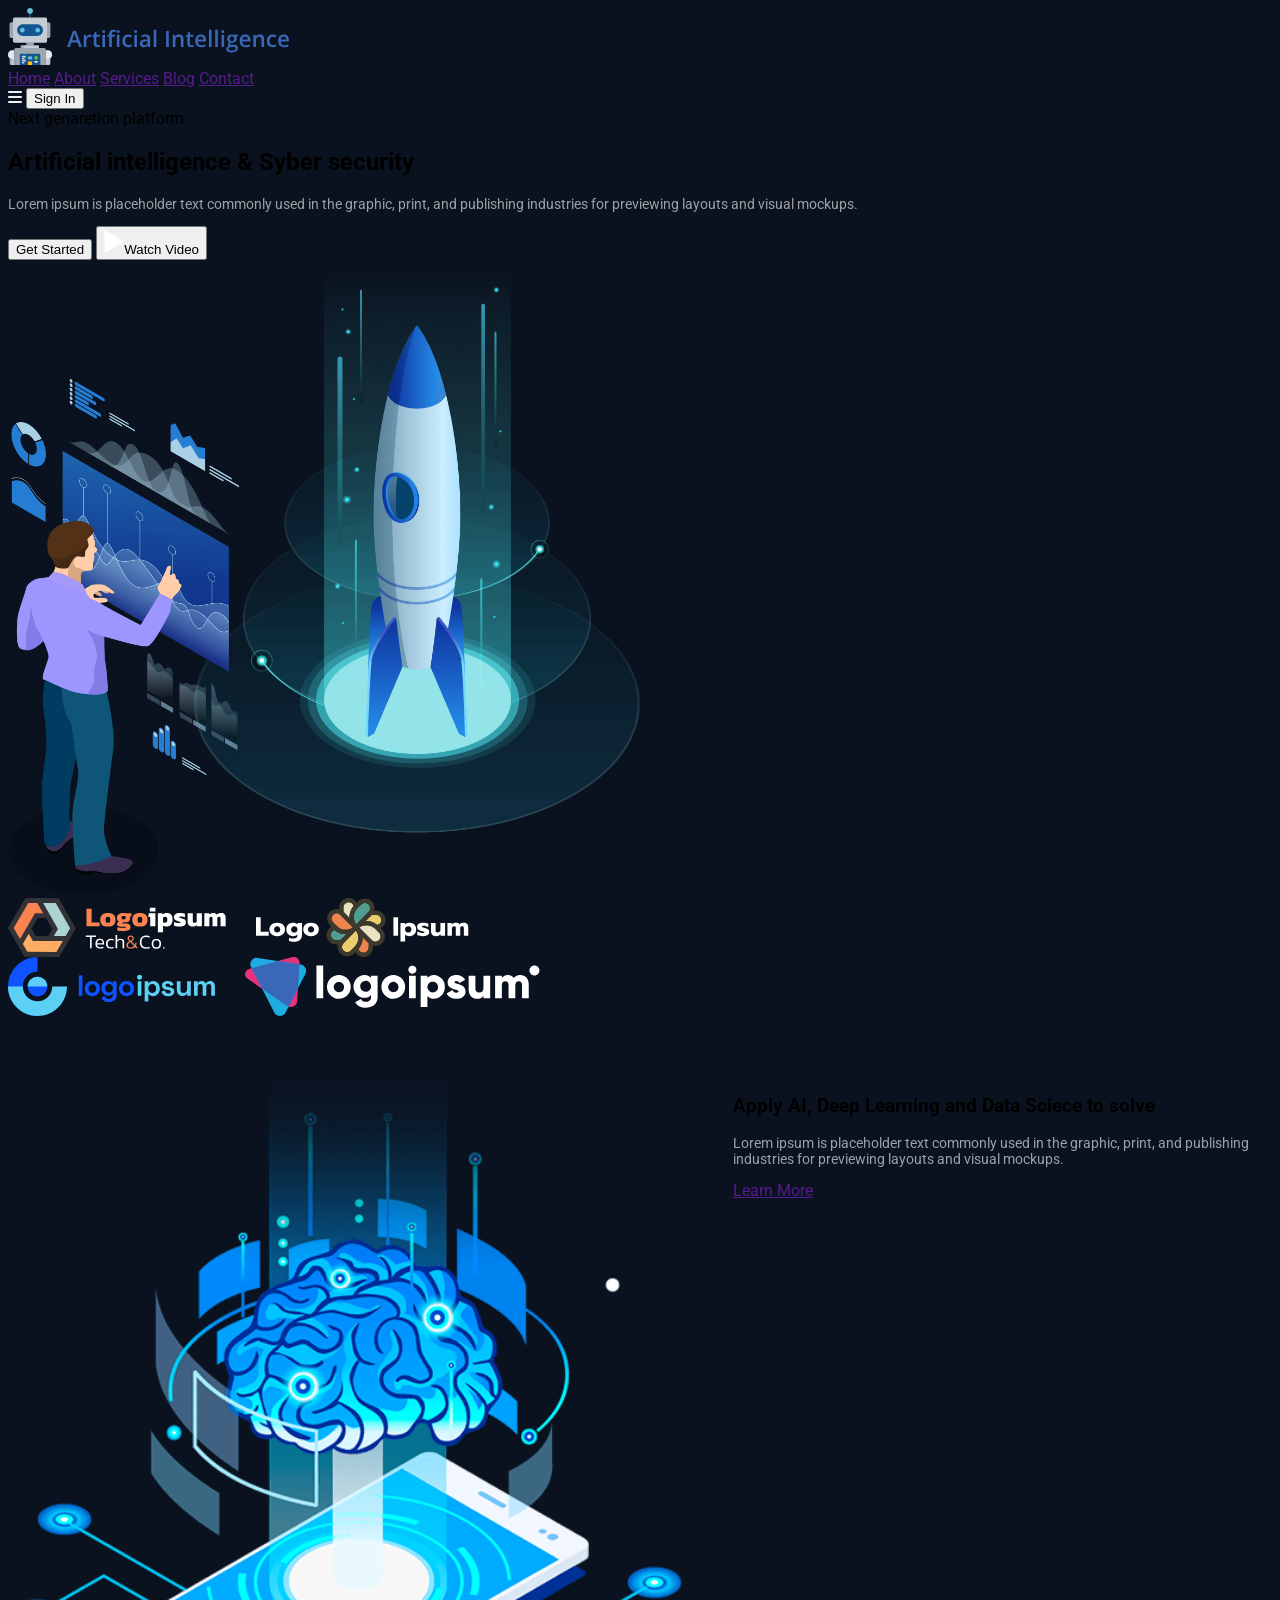
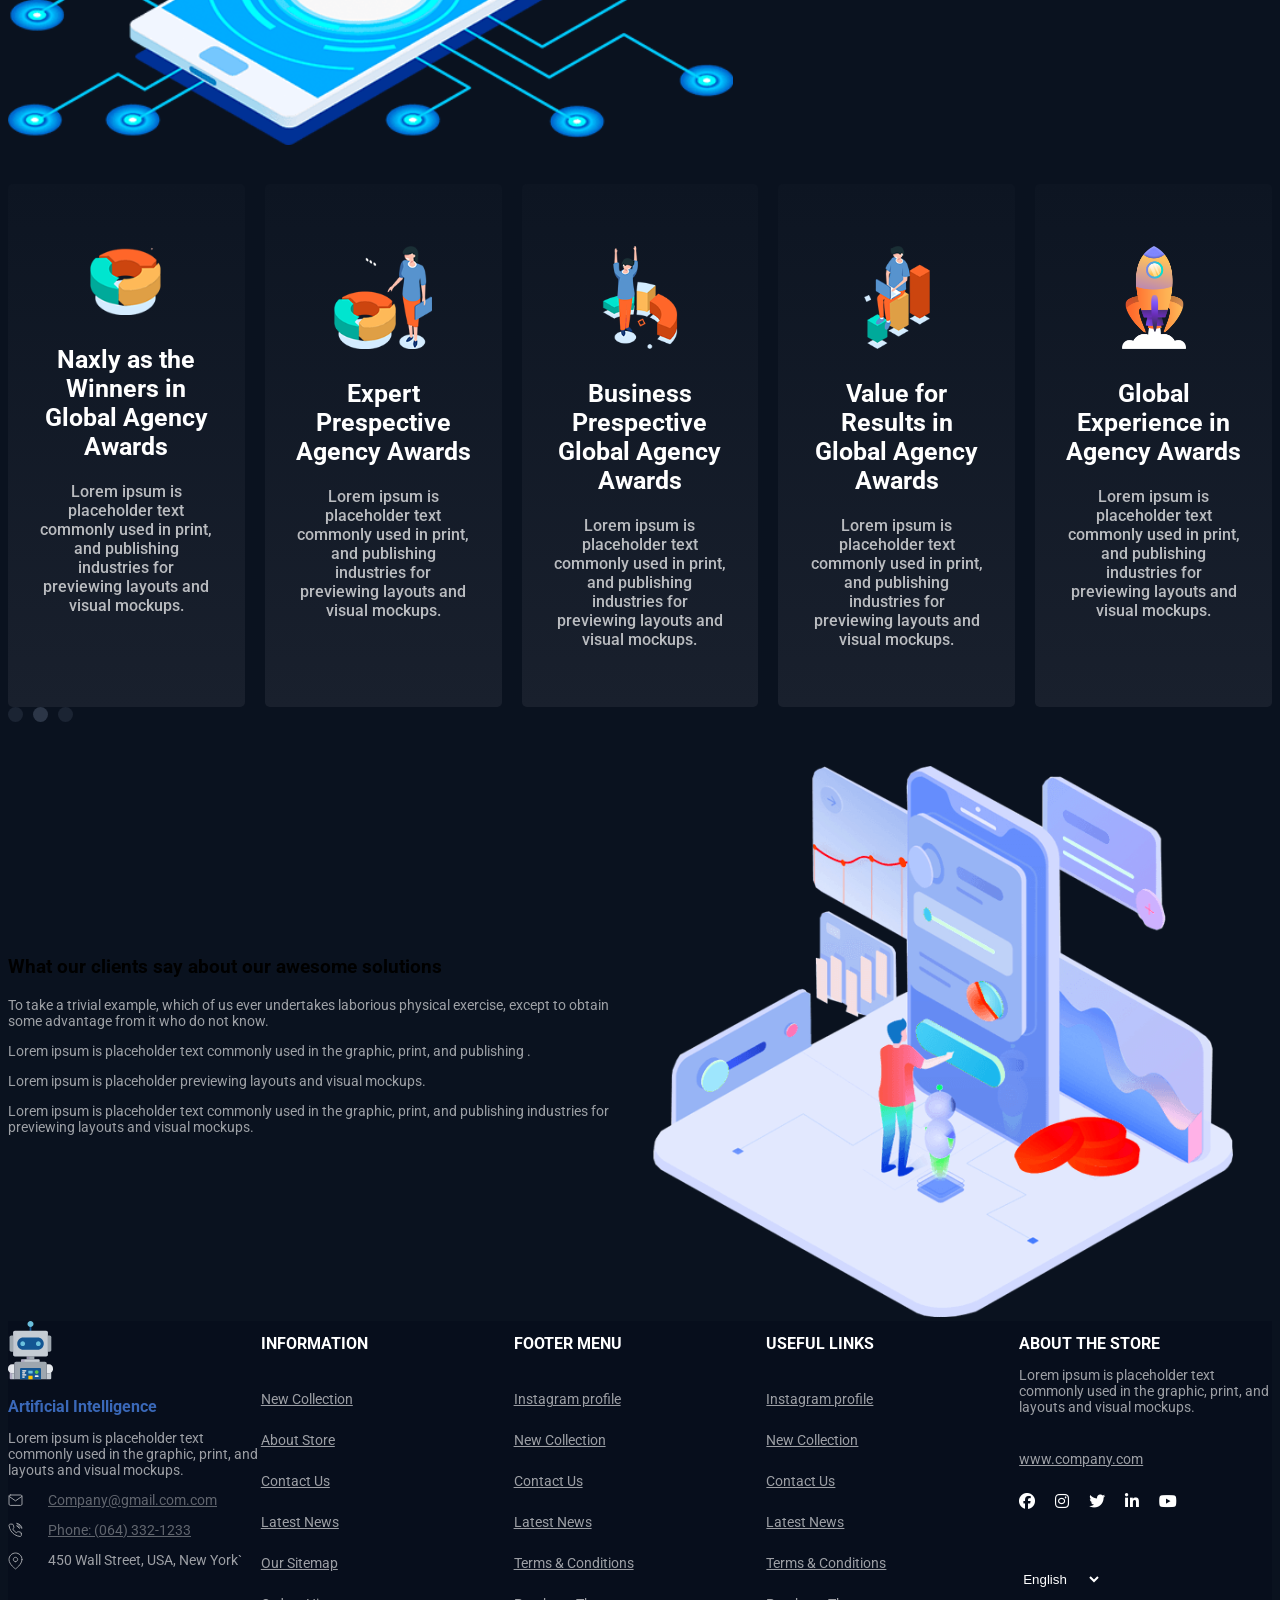
<file: index.html>
<!DOCTYPE html>
<html lang="en">

<head>
    <meta charset="UTF-8">
    <meta name="viewport" content="width=device-width, initial-scale=1.0">
    <link rel="stylesheet" href="https://cdnjs.cloudflare.com/ajax/libs/font-awesome/6.4.2/css/all.min.css"
        integrity="sha512-z3gLpd7yknf1YoNbCzqRKc4qyor8gaKU1qmn+CShxbuBusANI9QpRohGBreCFkKxLhei6S9CQXFEbbKuqLg0DA=="
        crossorigin="anonymous" referrerpolicy="no-referrer" />
    <link rel="stylesheet" href="/assets/css/style.css">
    <link rel="shortcut icon" href="/assets/css/images/footer/footer-logo.svg" type="image/x-icon">
    <title>Artificial-clone</title>
</head>

<body>

    <!-- Header side start -->
    <header class="header-section">
        <div class="div-logo">
            <img src="./assets/css/images/header/logo.svg" alt="">
        </div>
        <nav class="nav-links">
            <a href="">Home</a>
            <a href="">About</a>
            <a href="">Services</a>
            <a href="">Blog</a>
            <a href="">Contact</a>
        </nav>
        <div class="touch-icon">
            <i class="fa-solid fa-bars" style="color: #efeff1;"></i>
            <input class="login-button" type="button" value="Sign In">
        </div>
    </header>
    <!-- Header side end -->

    <!-- Introduction start -->
    <section class="Introduction">
        <div class="Introduction    ">
            <div class="left-section">
                <span>Next genaretion platform</span>
                <h1>
                    Artificial intelligence & Syber security
                </h1>
                <p>
                    Lorem ipsum is placeholder text commonly used in the graphic, print, and publishing industries for
                    previewing layouts and visual mockups.
                </p>
                <nav class="nav-button">
                    <button class="start">Get Started</button>
                    <button class="watch"> <img src="/assets/css/images/section/play.svg" alt="">Watch Video </button>

                </nav>
            </div>
            <div class="right-section">
                <img src="/assets/css/images/section/intrduction-left.svg" alt="">
            </div>
        </div>
    </section>
    <section class="under-logos">
        <div class="left-logos">
            <img class="logos" src="/assets/css/images/section/under1.svg" alt="">
            <img class="logos" src="/assets/css/images/section/under2.svg" alt="">
        </div>
        <div class="right-logos">
            <img class="logos" src="/assets/css/images/section/under3.svg" alt="">
            <img class="logos" src="/assets/css/images/section/under4.svg" alt="">
        </div>

    </section>
    <!-- Introduction end -->
    <!-- Secend section sart -->
    <section class="secend-section">
        <section class="secend-left">
            <img src="/assets/css/images/section/secend-left.svg" alt="">
        </section>
        <section class="secend-right">
            <h1>Apply AI, Deep Learning and Data Sciece to solve</h1>
            <p>Lorem ipsum is placeholder text commonly used in the graphic, print, and publishing industries for
                previewing layouts and visual mockups.</p>
            <a href="">Learn More</a>
        </section>
    </section>
    <!-- Secent section end -->

    <!-- Third section start -->
    <section class="awards-container">
        <div class="award">
            <img src="/assets/css/images/section/awards/awards1.svg" alt="">
            <h1>Naxly as the Winners in Global Agency Awards</h1>
            <p>Lorem ipsum is placeholder text commonly used in print, and publishing industries for previewing layouts
                and visual mockups.</p>
        </div>
        <div class="award">
            <img src="/assets/css/images/section/awards/awards2.svg" alt="">
            <h1>Expert Prespective Agency Awards</h1>
            <p>Lorem ipsum is placeholder text commonly used in print, and publishing industries for previewing layouts
                and visual mockups.</p>
        </div>
        <div class="award">
            <img src="/assets/css/images/section/awards/awards3.svg" alt="">
            <h1>Business Prespective Global Agency Awards</h1>
            <p>Lorem ipsum is placeholder text commonly used in print, and publishing industries for previewing layouts
                and visual mockups.</p>
        </div>
        <div class="award">
            <img src="/assets/css/images/section/awards/awards4.svg" alt="">
            <h1>Value for Results in Global Agency Awards</h1>
            <p>Lorem ipsum is placeholder text commonly used in print, and publishing industries for previewing layouts
                and visual mockups.</p>
        </div>
        <div class="award">
            <img src="/assets/css/images/section/awards/awards5.svg" alt="">
            <h1>Global Experience in Agency Awards</h1>
            <p>Lorem ipsum is placeholder text commonly used in print, and publishing industries for previewing layouts
                and visual mockups.</p>
        </div>
    </section>
    <!-- Third section end -->
    <div class="three-piont" class="div">
        <img src="/assets/css/images/section/3point.svg" alt="">
    </div>
    <!-- Quadruple section start -->
    <section class="quadruple-section">
        <section class="quadruple-left">
            <h1>What our clients say about our awesome solutions</h1>
            <p>To take a trivial example, which of us ever undertakes laborious physical exercise, except to obtain some
                advantage from it who do not know.</p>
            <p>Lorem ipsum is placeholder text commonly used in the graphic, print, and publishing .</p>
            <p>Lorem ipsum is placeholder previewing layouts and visual mockups.</p>
            <p>Lorem ipsum is placeholder text commonly used in the graphic, print, and publishing industries for
                previewing layouts and visual mockups.</p>
        </section>
        <section class="quadruple-right">
            <img src="/assets/css/images/section/quadruple-right.svg" alt="">
        </section>
    </section>
    <!-- Quadruple section end -->
    <!-- Footer stard -->
    <section class="footer">
        <div class="left-div">
            <img src="/assets/css/images/footer/footer-logo.svg" alt="">
            <h1>Artificial Intelligence</h1>
            <p>Lorem ipsum is placeholder text commonly used in the graphic, print, and layouts and visual mockups.</p>
            <div class="contact">
                <p>
                    <img src="./assets/css/images/footer/mail.svg" alt="">
                    <a href="mailto:Company@gmail.com.com">Company@gmail.com.com</a>
                </p>
                <p>
                    <img src="/assets/css/images/footer/call.svg" alt="">
                    <a href="tell:(064) 332-1233">Phone: (064) 332-1233</a>
                </p>
                <P>
                    <img src="./assets/css/images/footer/location.svg" alt="">
                    <span>450 Wall Street, USA, New York`</span>
                </P>

            </div>

        </div>
        <div class="middle-div">
            <h1>INFORMATION</h1>
            <a href="">New Collection</a>
            <a href="">About Store</a>
            <a href="">Contact Us</a>
            <a href="">Latest News</a>
            <a href="">Our Sitemap</a>
            <a href="">Orders History</a>
        </div>
        <div class="middle-div">
            <h1>FOOTER MENU</h1>
            <a href="">Instagram profile</a>
            <a href="">New Collection</a>
            <a href="">Contact Us</a>
            <a href="">Latest News</a>
            <a href="">Terms & Conditions</a>
            <a href="">Purchase Theme</a>
        </div>
        <div class="middle-div">
            <h1>USEFUL LINKS</h1>
            <a href="">Instagram profile</a>
            <a href="">New Collection</a>
            <a href="">Contact Us</a>
            <a href="">Latest News</a>
            <a href="">Terms & Conditions</a>
            <a href="">Purchase Theme</a>
        </div>
        <div class="right-div">
            <h1>ABOUT THE STORE</h1>
            <p>Lorem ipsum is placeholder text commonly used in the graphic, print, and layouts and visual mockups.</p>
            <a href="www.company.com">www.company.com</a>
            <div class="footer-right-div-logo" href="">
                <i class="fa-brands fa-facebook"></i>
                <i class="fa-brands fa-instagram"></i>
                <i class="fa-brands fa-twitter"></i>
                <i class="fa-brands fa-linkedin-in"></i>
                <i class="fa-brands fa-youtube"></i>
            </div>
            <div class="language">
                <select name="" id="">
                    <option value="english">English <img src="/assets/css/images/footer/select.svg" alt=""></option>
                    <option value="azerbaijan">Azerbaijan</option>
                </select>
            </div>
        </div>
    </section>
    <!-- Footer end -->
</body>

</html>
</file>
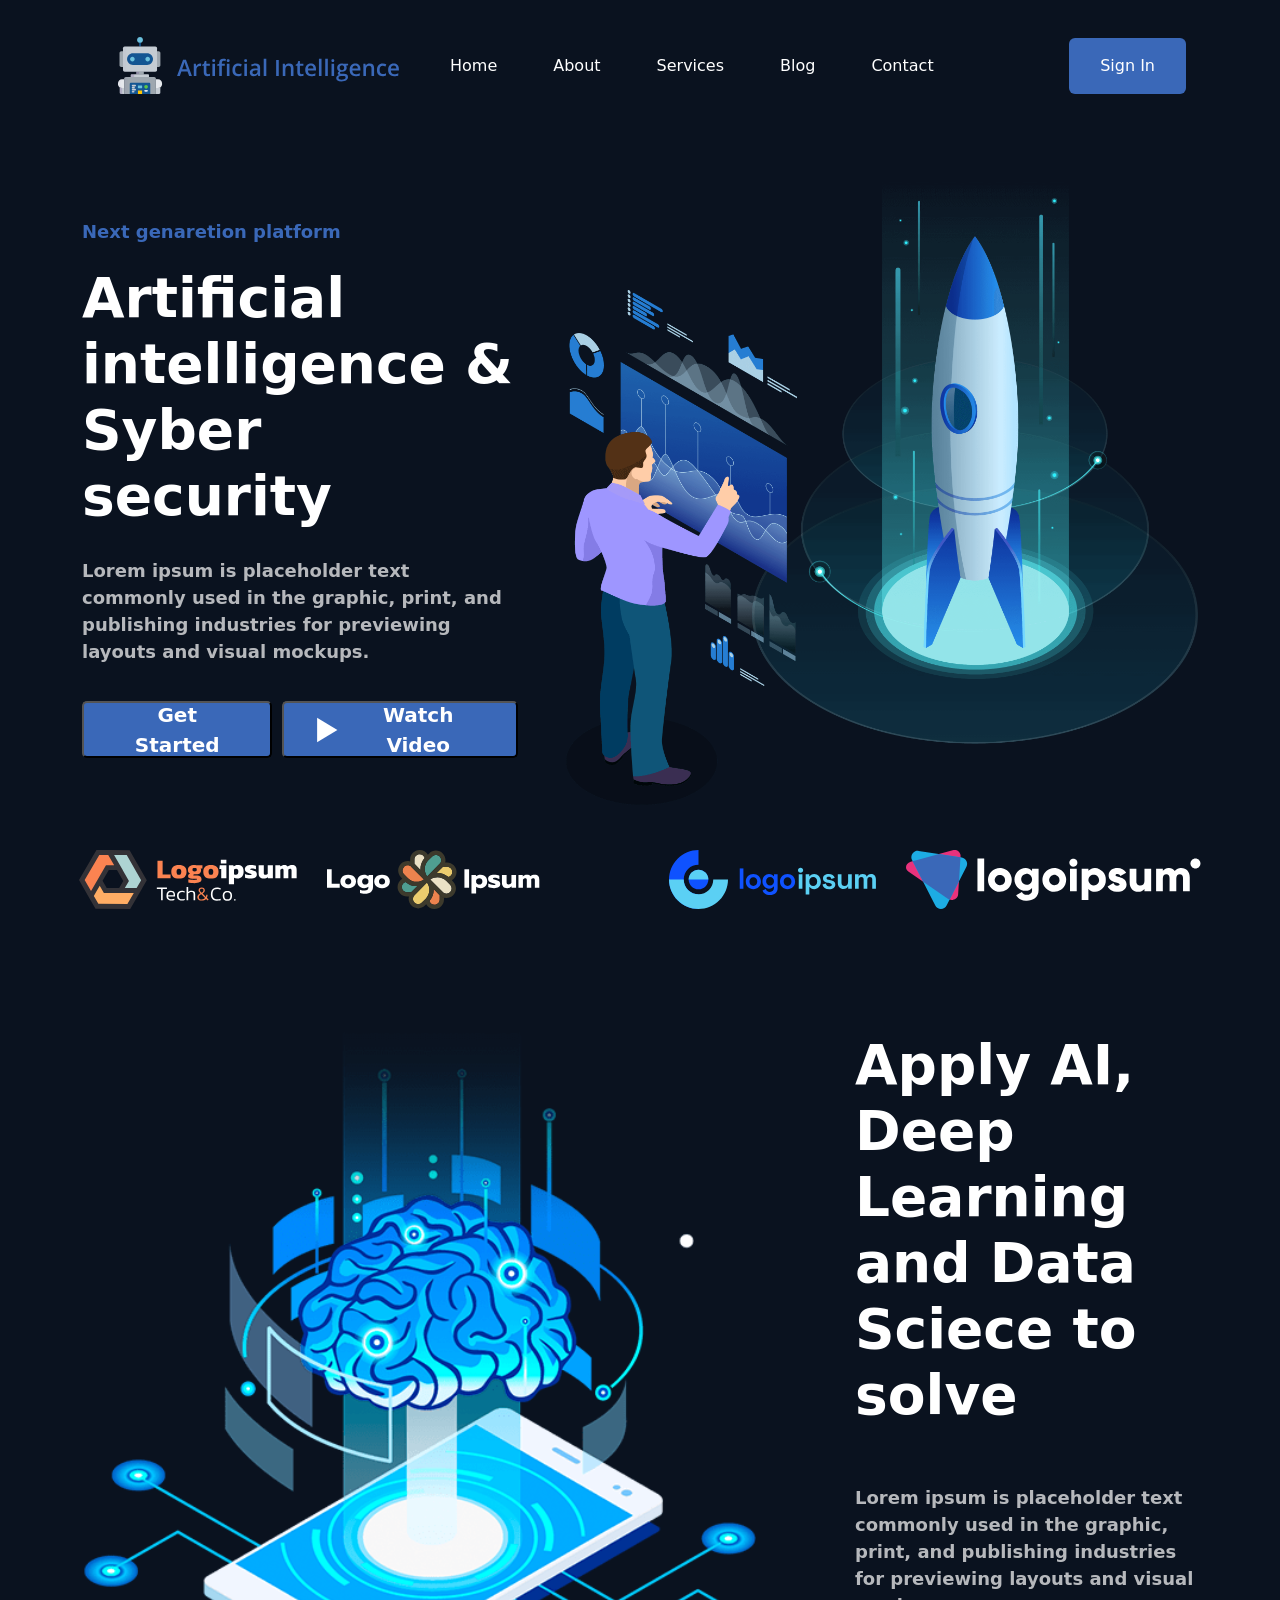
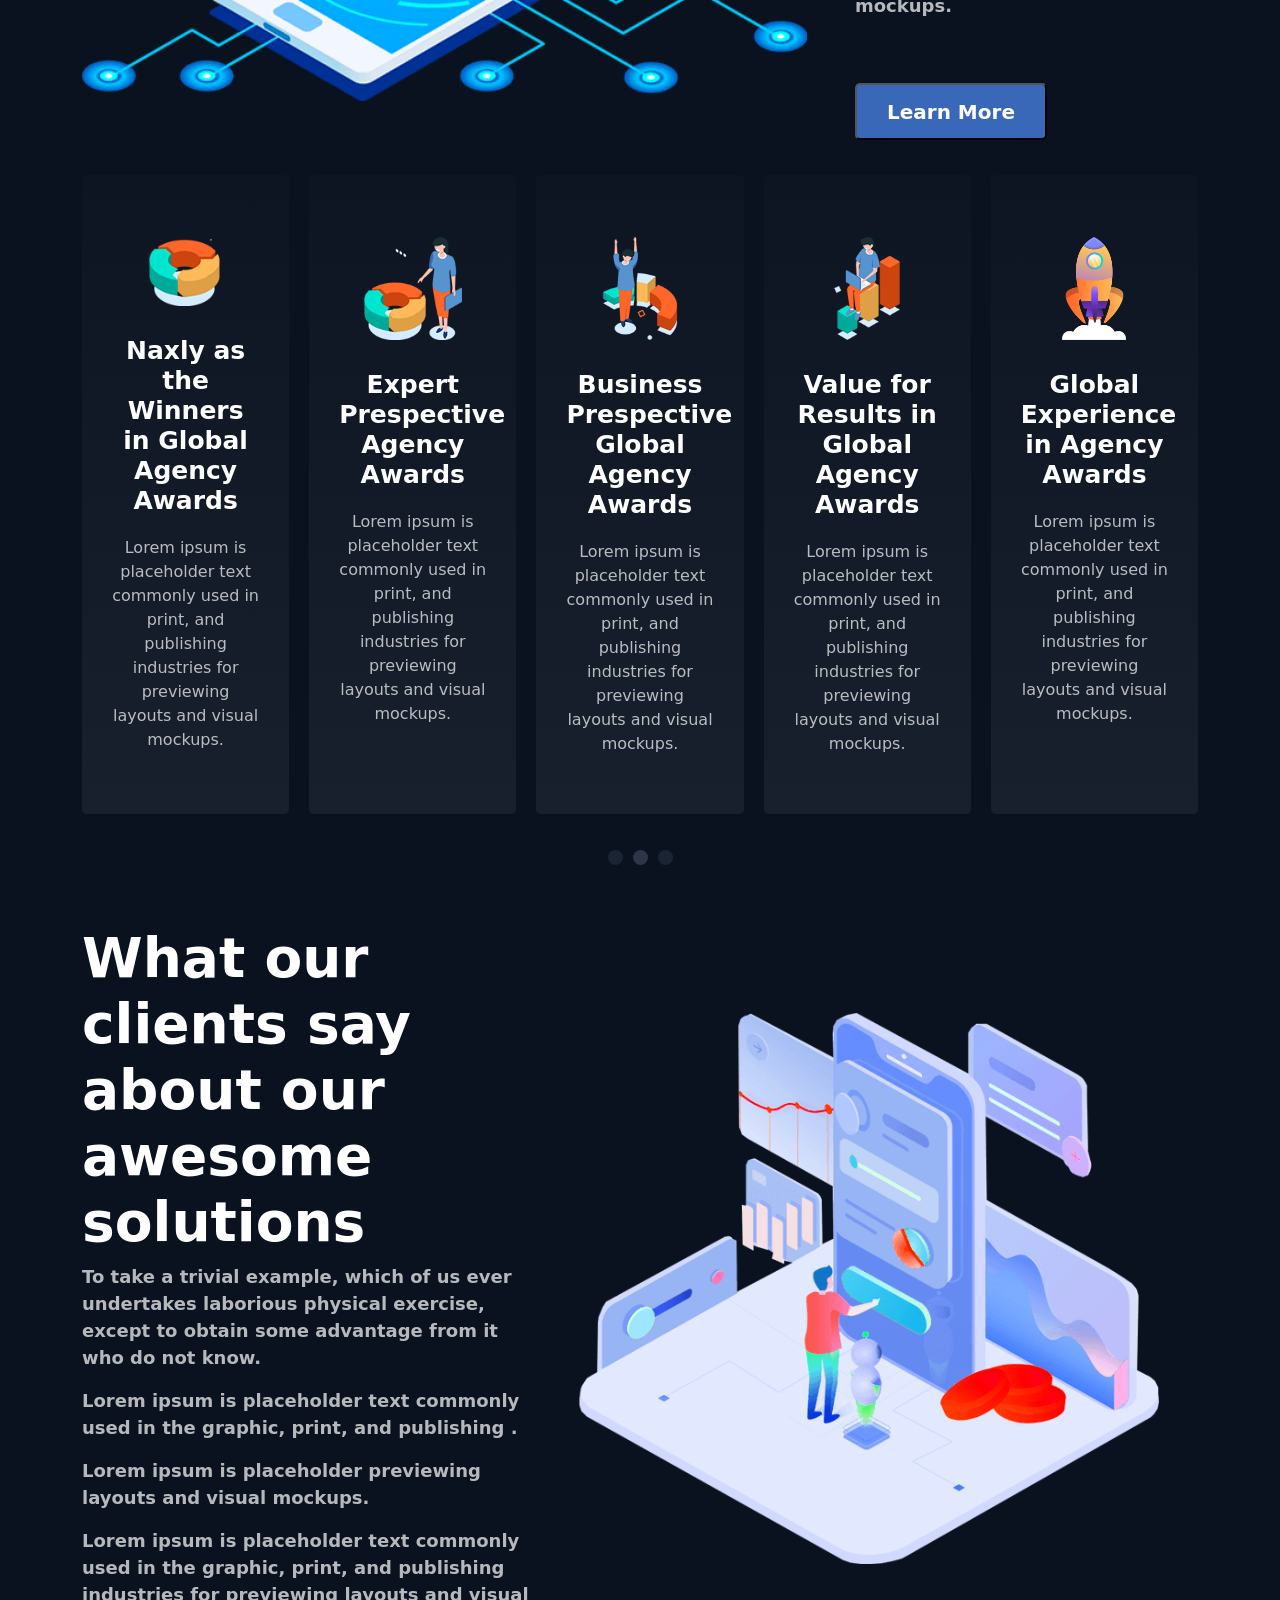
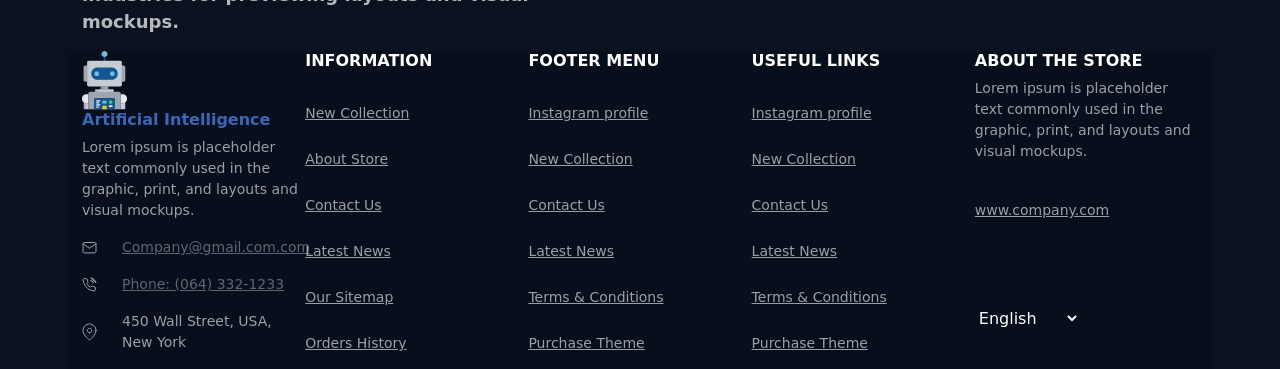
<file: inderx.HTML>
<!DOCTYPE html>
<html lang="en">

<head>
    <meta charset="UTF-8">
    <meta name="viewport" content="width=device-width, initial-scale=1.0">
    <link rel="stylesheet" href="/assets/css/style.css">
    <link rel="shortcut icon" href="/assets/image/header/favicon.svg" type="image/x-icon">
    <title>Artificial clone</title>
    <link href="https://cdn.jsdelivr.net/npm/bootstrap@5.3.2/dist/css/bootstrap.min.css" rel="stylesheet"
        integrity="sha384-T3c6CoIi6uLrA9TneNEoa7RxnatzjcDSCmG1MXxSR1GAsXEV/Dwwykc2MPK8M2HN" crossorigin="anonymous">
</head>

<body>
    <div class="container ">
        <nav class="navbar navbar-expand-lg ">
            <div class="container-fluid">
                <a class="navbar-brand" href="#">
                    <img class="p-4 logo-desktop" src="/assets/image/header/logo.svg" alt="">
                </a>
                <button class="navbar-toggler" type="button" data-bs-toggle="collapse"
                    data-bs-target="#navbarSupportedContent" aria-controls="navbarSupportedContent"
                    aria-expanded="false" aria-label="Toggle navigation">
                    <span class="navbar-toggler-icon"></span>
                </button>

                <div class="collapse navbar-collapse" id="navbarSupportedContent">
                    <ul class="navbar-nav me-auto mb-2 mb-lg-0">
                        <li class="nav-item">
                            <a class="nav-link active" aria-current="page" href="#">Home</a>
                        </li>
                        <li class="nav-item">
                            <a class="nav-link active" aria-current="page" href="#">About</a>
                        </li>
                        <li class="nav-item">
                            <a class="nav-link active" aria-current="page" href="#">Services</a>
                        </li>
                        <li class="nav-item">
                            <a class="nav-link active" aria-current="page" href="#">Blog</a>
                        </li>
                        <li class="nav-item">
                            <a class="nav-link active" aria-current="page" href="#">Contact</a>
                        </li>
                    </ul>

                    <form class="d-flex" role="search">

                        <button class="btn " type="submit">Sign In</button>
                    </form>
                </div>
            </div>
        </nav>
    </div>
    <section class="first-section container gap-5">
        <div class="left">
            <span>Next genaretion platform</span>
            <h1>
                Artificial intelligence & Syber security
            </h1>
            <p>
                Lorem ipsum is placeholder text commonly used in the graphic, print, and publishing industries for
                previewing layouts and visual mockups.
            </p>
            <nav class="nav-button d-flex">
                <button class="sec-btn-1 ">Get Started</button>
                <button class="sec-btn-2"> <img src="/assets/image/section/play.svg" alt="">Watch Video </button>

            </nav>
        </div>
        <div class="right">
            <img src="./assets/image/section/first-img.svg" alt="">
        </div>
    </section>
    <section class="reklam-logos  ">
        <div class="left-logos">
            <img src="/assets/image/section/reklam1.svg" alt="" class="logo">
            <img src="/assets/image/section/reklam2.svg" alt="" class="logo">
        </div>
        <div class="right-logos">
            <img src="/assets/image/section/reklam3.svg" alt="" class="logo">
            <img src="/assets/image/section/reklam4.svg" alt="" class="logo">
        </div>
    </section>
    <section class="secend-section container d-flex gap-5 pt-5">
        <div class="left-2">
            <img src="/assets/image/section/secend-img.svg" alt="">
        </div>
        <div class="right-2 gap-5">
            <h1>Apply AI, Deep Learning and Data Sciece to solve</h1>
            <p>Lorem ipsum is placeholder text commonly used in the graphic, print, and publishing industries for
                previewing layouts and visual mockups.</p>
            <nav class="nav-learn">
                <button class="learn-more" href="">Learn More</button>
            </nav>
        </div>

    </section>
    <section class="awards-container container ">
        <div class="award">
            <img src="/assets/image/awards/awards1.svg" alt="">
            <h1>Naxly as the Winners in Global Agency Awards</h1>
            <p>Lorem ipsum is placeholder text commonly used in print, and publishing industries for previewing
                layouts
                and visual mockups.</p>
        </div>
        <div class="award">
            <img src="/assets/image//awards/awards2.svg" alt="">
            <h1>Expert Prespective Agency Awards</h1>
            <p>Lorem ipsum is placeholder text commonly used in print, and publishing industries for previewing
                layouts
                and visual mockups.</p>
        </div>
        <div class="award">
            <img src="/assets/image/awards/awards3.svg" alt="">
            <h1>Business Prespective Global Agency Awards</h1>
            <p>Lorem ipsum is placeholder text commonly used in print, and publishing industries for previewing
                layouts
                and visual mockups.</p>
        </div>
        <div class="award">
            <img src="/assets/image/awards/awards4.svg" alt="">
            <h1>Value for Results in Global Agency Awards</h1>
            <p>Lorem ipsum is placeholder text commonly used in print, and publishing industries for previewing
                layouts
                and visual mockups.</p>
        </div>
        <div class="award">
            <img src="/assets/image/awards/awards5.svg" alt="">
            <h1>Global Experience in Agency Awards</h1>
            <p>Lorem ipsum is placeholder text commonly used in print, and publishing industries for previewing
                layouts
                and visual mockups.</p>
        </div>
    </section>
    <div class="three-point d-flex justify-content-center mt-3">
        <img src="/assets/image/section/three-point.svg" alt="">
    </div>
    <section class="quadruple-section container">
        <div class="left-4 d-flex flex-column  justify-content-center">
            <h1>What our clients say about our awesome solutions</h1>
            <p>To take a trivial example, which of us ever undertakes laborious physical exercise, except to obtain some
                advantage from it who do not know.</p>
            <p>Lorem ipsum is placeholder text commonly used in the graphic, print, and publishing .</p>
            <p>Lorem ipsum is placeholder previewing layouts and visual mockups.</p>
            <p>Lorem ipsum is placeholder text commonly used in the graphic, print, and publishing industries for
                previewing layouts and visual mockups.</p>
        </div>
        <div class="right-4">
            <img src="/assets/image/section/4st-img.svg" alt="">
        </div>
    </section>
    <section class="footer container">
        <div class="left-div ">
            <img src="/assets/image/footer/footer-logo.svg" alt="">
            <h1>Artificial Intelligence</h1>
            <p>Lorem ipsum is placeholder text commonly used in the graphic, print, and layouts and visual mockups.</p>
            <div class="contact">
                <p>
                    <img src="./assets/image/footer/mail.svg" alt="">
                    <a class="footer-a" href="mailto:Company@gmail.com.com">Company@gmail.com.com</a>
                </p>
                <p>
                    <img src="/assets/image/footer/call.svg" alt="">
                    <a class="footer-a" href="tell:(064) 332-1233">Phone: (064) 332-1233</a>
                </p>
                <P>
                    <img src="./assets/image/footer/location.svg" alt="">
                    <span class="footer-a">450 Wall Street, USA, New York</span>
                </P>

            </div>

        </div>
        <div class="middle-div">
            <h1>INFORMATION</h1>
            <a href="">New Collection</a>
            <a href="">About Store</a>
            <a href="">Contact Us</a>
            <a href="">Latest News</a>
            <a href="">Our Sitemap</a>
            <a href="">Orders History</a>
        </div>
        <div class="middle-div">
            <h1>FOOTER MENU</h1>
            <a href="">Instagram profile</a>
            <a href="">New Collection</a>
            <a href="">Contact Us</a>
            <a href="">Latest News</a>
            <a href="">Terms & Conditions</a>
            <a href="">Purchase Theme</a>
        </div>
        <div class="middle-div">
            <h1>USEFUL LINKS</h1>
            <a href="">Instagram profile</a>
            <a href="">New Collection</a>
            <a href="">Contact Us</a>
            <a href="">Latest News</a>
            <a href="">Terms & Conditions</a>
            <a href="">Purchase Theme</a>
        </div>
        <div class="right-div">
            <h1>ABOUT THE STORE</h1>
            <p>Lorem ipsum is placeholder text commonly used in the graphic, print, and layouts and visual mockups.</p>
            <a href="www.company.com">www.company.com</a>
            <div class="footer-right-div-logo" href="">
                <i class="fa-brands fa-facebook"></i>
                <i class="fa-brands fa-instagram"></i>
                <i class="fa-brands fa-twitter"></i>
                <i class="fa-brands fa-linkedin-in"></i>
                <i class="fa-brands fa-youtube"></i>
            </div>
            <div class="language">
                <select name="" id="">
                    <option value="english">English <img src="/assets/image/footer/select.svg" alt=""></option>
                    <option value="azerbaijan">Azerbaijan</option>
                </select>
            </div>
        </div>
    </section>
</body>

</html>
</file>
<file: assets/css/style.css>
@import url('https://fonts.googleapis.com/css2?family=Roboto:ital,wght@0,100;0,300;0,400;0,500;0,700;0,900;1,100;1,300;1,400;1,500;1,700;1,900&display=swap');

body {
    background-image: linear-gradient(to top, #0a121f, #0a121f);
    font-family: 'Roboto', sans-serif;
}

.navbar {
    background: #0a121f;
}

.nav-link {
    color: white !important;
    margin-right: 40px;

}

.nav-item {
    font-weight: 500;
}

.btn {
    background: #3a68b8 !important;
    border-radius: 5px;
    padding: 15px 30px !important;
    color: white !important;
    font-weight: 500 !important;
}

.navbar-toggler {
    background-color: #3a68b8 !important;
    font-size: 12px !important;
}

.first-section {
    display: flex;
    margin-top: 40px;
}

.left {
    display: flex;
    flex-direction: column;
    justify-content: center;
    gap: 20px;
}

.left span {
    color: #3a68b8;
    font-size: 18px;
    font-weight: 600;
}


.left h1 {
    color: #fff;
    font-size: 55px;
    font-weight: 800;
}

.left p {
    color: #fff;
    opacity: .7;
    font-size: 18px;
    font-weight: 600;
}

.sec-btn-1 {
    display: flex;
    justify-content: center;
    align-items: center;
    background-color: #3a68b8;
    color: #fff;
    padding: 15px 30px;
    font-weight: 600;
    font-size: 20px;
    height: 57px;
    margin-right: 10px;
    border-radius: 5px;
    gap: 10px;
}

.sec-btn-2 {
    display: flex;
    justify-content: center;
    align-items: center;
    background-color: #3a68b8;
    color: #fff;
    padding: 15px 30px;
    font-weight: 600;
    font-size: 20px;
    height: 57px;
    gap: 10px;
    border-radius: 5px;
}

.sec-btn-2 img {
    width: 27px;
    height: 26px;
}

.learn-more {
    display: flex;
    justify-content: center;
    align-items: center;
}

.reklam-logos {
    display: flex;
    justify-content: center;
    justify-content: space-around;
    padding: 15px;
    margin-top: 30px;

}

.left-logos {
    display: flex;
    gap: 30px;
}

.right-logos {
    display: flex;
    gap: 30px;
}

.secend-section {
    display: flex;
    margin-top: 60px;
}

.right-2 {
    display: flex;
    flex-direction: column;
    justify-content: center;
    gap: 20px;
}

.right-2 h1 {
    color: #fff;
    font-size: 55px;
    font-weight: 800;
}

.right-2 p {
    color: #fff;
    opacity: .7;
    font-size: 18px;
    font-weight: 600;
}


.right-2 button {
    background-color: #3a68b8;
    color: #fff;
    padding: 15px 30px;
    font-weight: 600;
    font-size: 20px;
    height: 57px;
    gap: 10px;
    border-radius: 5px;
}

.awards-container {
    display: grid;
    grid-template-columns: repeat(auto-fill, minmax(205px, 1fr));
    gap: 20px;
    margin-top: 35px;
}

.award {
    background-image: linear-gradient(to bottom, #0d1522, #19202d);
    color: #fff;
    padding: 42px 30px;
    border-radius: 5px;
    text-align: center;


}

.award:hover {
    box-shadow: 5px 10px 15px rgba(255, 255, 255, .7);
    transition: .5s;
}

.award img {
    display: block;
    margin: 20px auto;
}

.award h1 {
    font-size: 25px;
    font-weight: 700;
    margin-top: 30px;

}

.award p {
    margin-top: 20px;
    font-size: 16px;
    font-weight: 500;
    opacity: .7;
}

.three-point {
    padding: 20px;
}

.left-4 {
    color: #fff
}

.left-4 h1 {
    font-size: 55px;
    font-weight: 800;
}

.left-4 p {
    opacity: .7;
    font-size: 18px;
    font-weight: 600;
}

.quadruple-section {
    display: flex;
    justify-content: center;
    align-items: center;
    gap: 15px;
    margin-top: 40px;
}

.footer {
    background: #070e1c;
    color: #fff;
    display: grid;
    grid-template-columns: repeat(auto-fill, minmax(220px, 1fr));

}

.footer a,
p {
    color: #fff;
    font-size: 14px;
    font-weight: 400;
    opacity: .6;
}

.footer h1 {
    font-size: 16px;
    font-weight: 700;
}

.left-div h1,
p {
    gap: 25px;
}

.left-div h1 {
    color: #3A68B8;
}

.contact p {
    display: flex;

}

.footer-a {
    color: #fff !important;
}

.middle-div {
    display: flex;
    flex-direction: column;
    gap: 25px;
}

.right-div p {
    padding-bottom: 20px;
}

.footer-right-div-logo {
    display: flex;
    width: 175px;
    gap: 20px;
    padding-top: 25px;

}

.language {
    padding-top: 60px;
}

select {
    background-color: transparent;
    border: none;
    color: #fff;

}

@media (max-width: 760px) {
    .logo-desktop {
        width: 200px;
        height: auto;

    }

    .first-section {
        display: flex;
        flex-direction: column-reverse;
        align-items: center;
        gap: 15px;

    }

    .right img {
        width: 300px;
        height: 322px;
    }

    .left {
        gap: 15px;


    }

    .left span {

        font-size: 16px;
        font-weight: 300;
    }

    .left h1 {

        font-size: 28px;
        font-weight: 700;
    }

    .left p {

        font-size: 18px;
        font-weight: 300;
    }

    .nav-button {

        padding: 0;


    }

    .sec-btn-1 {
        font-weight: 500;
        gap: 5px;
        font-size: 15px;
        height: auto;

    }

    .sec-btn-2 {
        display: flex;
        justify-content: center;
        align-items: center;
        font-weight: 300;
        gap: 5px;
        font-size: 15px;
        height: auto;
        padding: 10px;
    }

    .left-logos {
        display: flex;
        flex-direction: column;
        width: 100px;


    }

    .reklam-logos {
        padding: 15px;

    }

    .right-logos {
        display: flex;
        flex-direction: column;
        width: 100px;
    }

    .secend-section {
        display: flex;
        flex-direction: column;
        align-items: center;
        gap: 15px;

    }

    .left-2 img {
        width: 300px;
        height: 322px;


    }

    .right-2 h1 {
        font-size: 28px;
        font-weight: 700;
    }

    .right-2 p {
        font-size: 18px;
        font-weight: 300;
    }


    .learn-more {
        font-weight: 500;
        gap: 5px;
        font-size: 15px;
        height: auto;

    }

    .quadruple-section {
        display: flex;
        flex-direction: column-reverse;
        align-items: center;
        gap: 15px;

    }

    .right-4 img {
        width: 300px;
        height: 322px;
    }

    .left-4 h1 {
        font-size: 28px;
        font-weight: 700;
    }

    .left-4 p {
        font-size: 18px;
        font-weight: 300;

    }
}

@media (min-width:760px) and (max-width: 1000px) {
    .first-section {
        display: flex;
        flex-direction: column-reverse;
        align-items: center;
    }

    .right-logos {
        display: flex;
        flex-direction: column;
        width: 200px;
    }

    .left-logos {
        display: flex;
        flex-direction: column;
        width: 200px;
    }

    .secend-section {
        display: flex;
        flex-direction: column;
        align-items: center;
    }

    .quadruple-section {
        display: flex;
        flex-direction: column-reverse;
        align-items: center;
        gap: 15px;
    }
}
</file>
